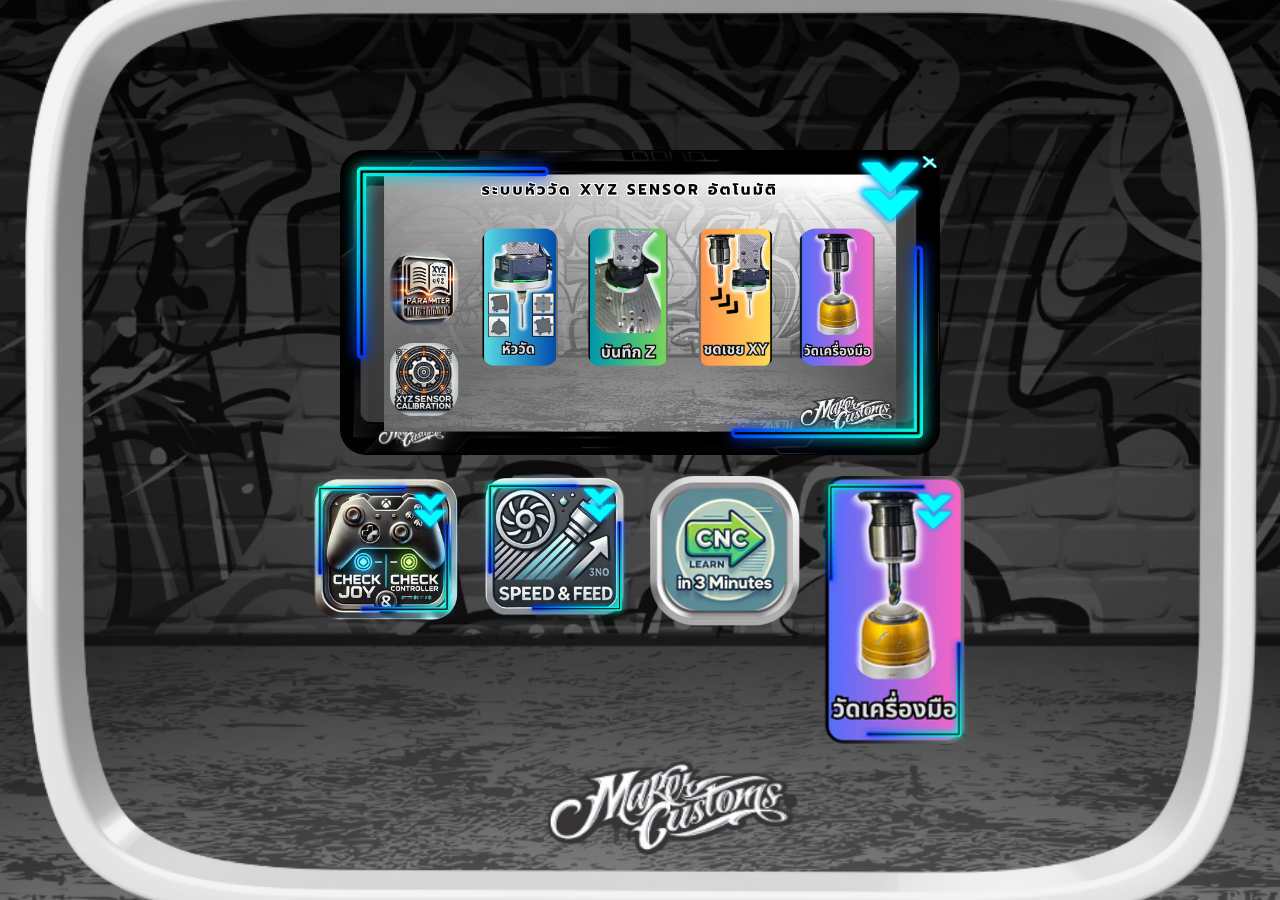
<file: index.html>
<!DOCTYPE html>
<html lang="en">
<head>
    <meta charset="UTF-8">
    <meta name="viewport" content="width=device-width, initial-scale=1.0">
    <title>SAWATDEE CNC USER INTERFACE</title>
    <style>
        body {
            margin: 0;
            padding: 0;
            background: url('mainbg2.png') no-repeat center center fixed;
            background-size: cover;
            font-family: Arial, sans-serif;
            text-align: center;
            display: flex;
            justify-content: center;
            align-items: center;
            height: 100vh;
        }
        .container {
            position: relative;
            width: 80vw;
            height: 80vh;
            max-width: 1000px;
            max-height: 600px;
            display: flex;
            flex-direction: column;
            align-items: center;
            gap: 20px;
        }
        .button-container {
            position: relative;
            display: flex;
            flex-direction: column;
            align-items: center;
        }
        .button-large, .button-small {
            transition: transform 0.3s ease-in-out;
            cursor: pointer;
        }
        .button-large {
            width: 60vw;
            max-width: 600px;
        }
        .button-small {
            width: 12vw;
            max-width: 150px;
        }
        .button-large:hover, .button-small:hover {
            transform: scale(1.1);
        }
        .tooltip {
            visibility: hidden;
            width: 200px;
            background-color: rgba(0, 0, 0, 0.85);
            color: #fff;
            text-align: center;
            padding: 10px;
            border-radius: 6px;
            position: absolute;
            bottom: 110%;
            left: 50%;
            transform: translateX(-50%);
            opacity: 0;
            transition: opacity 0.3s;
            white-space: pre-line;
        }
        .button-container:hover .tooltip {
            visibility: visible;
            opacity: 1;
        }
        .button-row {
            display: flex;
            gap: 20px;
            justify-content: center;
        }
    </style>
</head>
<body>
    <div class="container">
        <div class="button-container" onclick="openPage('HicncAutomation.html')">
            <img src="hicncx_hover.png" class="button-large">
            <div class="tooltip">ระบบหัววัดอัตโนมัติ HICNCX</div>
        </div>
        <div class="button-row">
            <div class="button-container" onclick="openPage('vdo/joy.mp4')">
                <img src="joyc1_hover.png" class="button-small">
                <div class="tooltip">ตรวจสอบและเช็คจอยสติ๊ก</div>
            </div>
            <div class="button-container" onclick="openPage('feedandspeed.html')">
                <img src="sf2.png" class="button-small">
                <div class="tooltip">โปรแกรมช่วยคำนวณความเร็วการตัด</div>
            </div>
            <div class="button-container" onclick="openPage('cnc3min/cnc3min.mp4')">
                <img src="3mincnc.png" class="button-small">
                <div class="tooltip">เรียนรู้ระบบ CNC ใน 3 นาที</div>
            </div>
            <div class="button-container" onclick="openPage('guitoolsensor.html')">
                <img src="toolsetmain_hover.png" class="button-small">
                <div class="tooltip">ฟังก์ชันวัดความยาวเครื่องมือ</div>
            </div>
        </div>
    </div>

    <script>
        function openPage(url) {
            window.location.href = url;
        }
    </script>
</body>
</html>
</file>
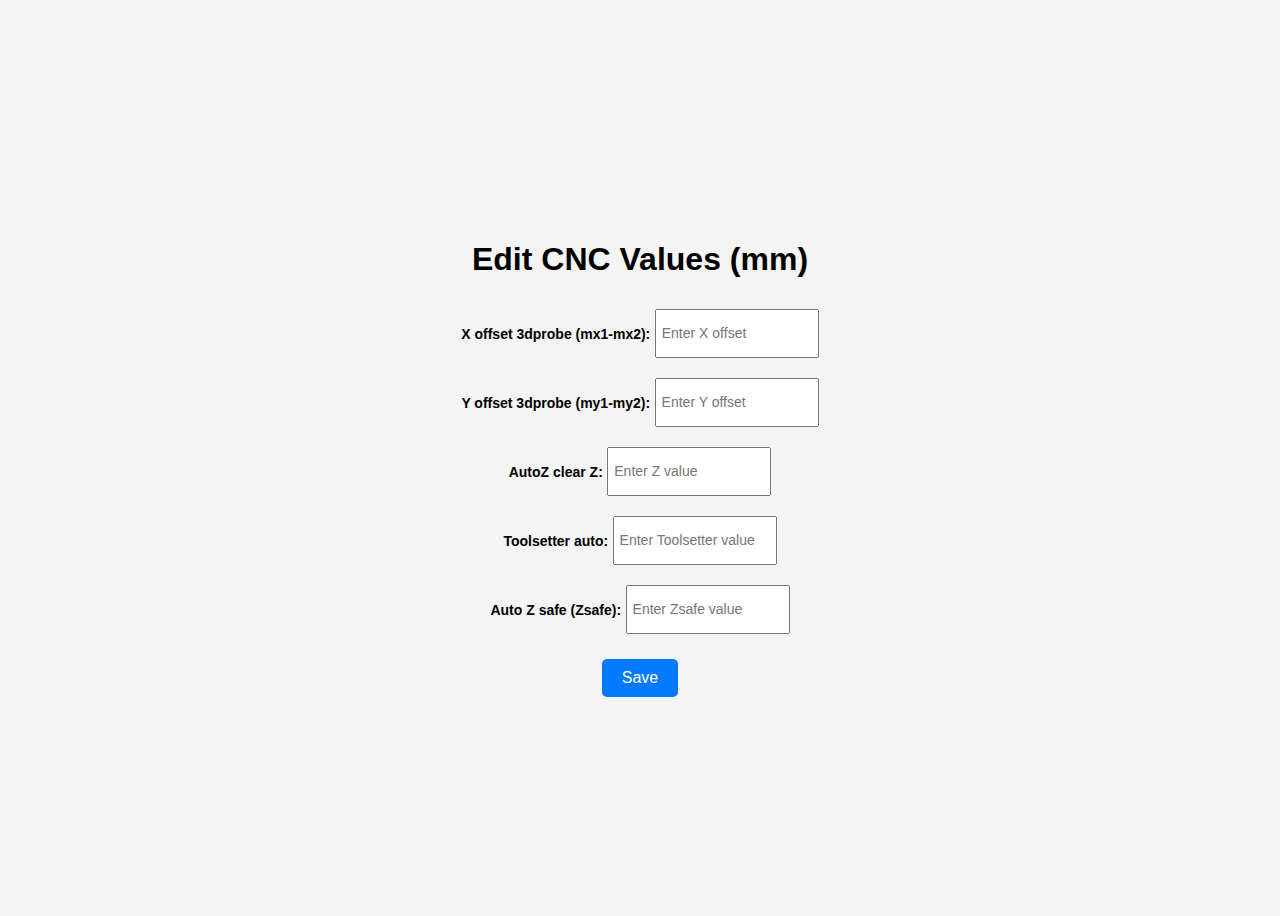
<file: config_hicncx.html>
<!DOCTYPE html>
<html lang="en">
<head>
    <meta charset="UTF-8">
    <meta name="viewport" content="width=device-width, initial-scale=1.0">
    <title>Edit CNC Values</title>
    <style>
        body {
            font-family: 'Segoe UI', sans-serif;
            display: flex;
            flex-direction: column;
            align-items: center;
            justify-content: center;
            height: 100vh;
            background-color: #f4f4f4;
        }
        .input-group {
            margin: 10px;
        }
        .input-group label {
            font-size: 14px;
            font-weight: bold;
        }
        .input-group input {
            width: 150px;
            height: 35px;
            font-size: 14px;
            padding: 5px;
        }
        .button {
            margin-top: 15px;
            padding: 10px 20px;
            font-size: 16px;
            cursor: pointer;
            background-color: #007BFF;
            color: white;
            border: none;
            border-radius: 5px;
        }
    </style>
</head>
<body>
    <h1>Edit CNC Values (mm)</h1>
    <div class="input-group">
        <label>X offset 3dprobe (mx1-mx2):</label>
        <input type="text" id="Xoffset" placeholder="Enter X offset">
    </div>
    <div class="input-group">
        <label>Y offset 3dprobe (my1-my2):</label>
        <input type="text" id="Yoffset" placeholder="Enter Y offset">
    </div>
    <div class="input-group">
        <label>AutoZ clear Z:</label>
        <input type="text" id="Z" placeholder="Enter Z value">
    </div>
    <div class="input-group">
        <label>Toolsetter auto:</label>
        <input type="text" id="H" placeholder="Enter Toolsetter value">
    </div>
    <div class="input-group">
        <label>Auto Z safe (Zsafe):</label>
        <input type="text" id="Zsafe" placeholder="Enter Zsafe value">
    </div>
    <button class="button" onclick="saveValues()">Save</button>

    <script>
        function saveValues() {
            let Xoffset = document.getElementById('Xoffset').value;
            let Yoffset = document.getElementById('Yoffset').value;
            let Z = document.getElementById('Z').value;
            let H = document.getElementById('H').value;
            let Zsafe = document.getElementById('Zsafe').value;
            
            if (Xoffset && Yoffset && Z && H && Zsafe) {
                alert(`ค่าได้ถูกบันทึกเรียบร้อยแล้ว:\nX offset: ${Xoffset}\nY offset: ${Yoffset}\nZ: ${Z}\nToolsetter: ${H}\nZsafe: ${Zsafe}`);
            } else {
                alert('กรุณากรอกค่าทั้งหมดก่อนบันทึก');
            }
        }
    </script>
</body>
</html>
</file>
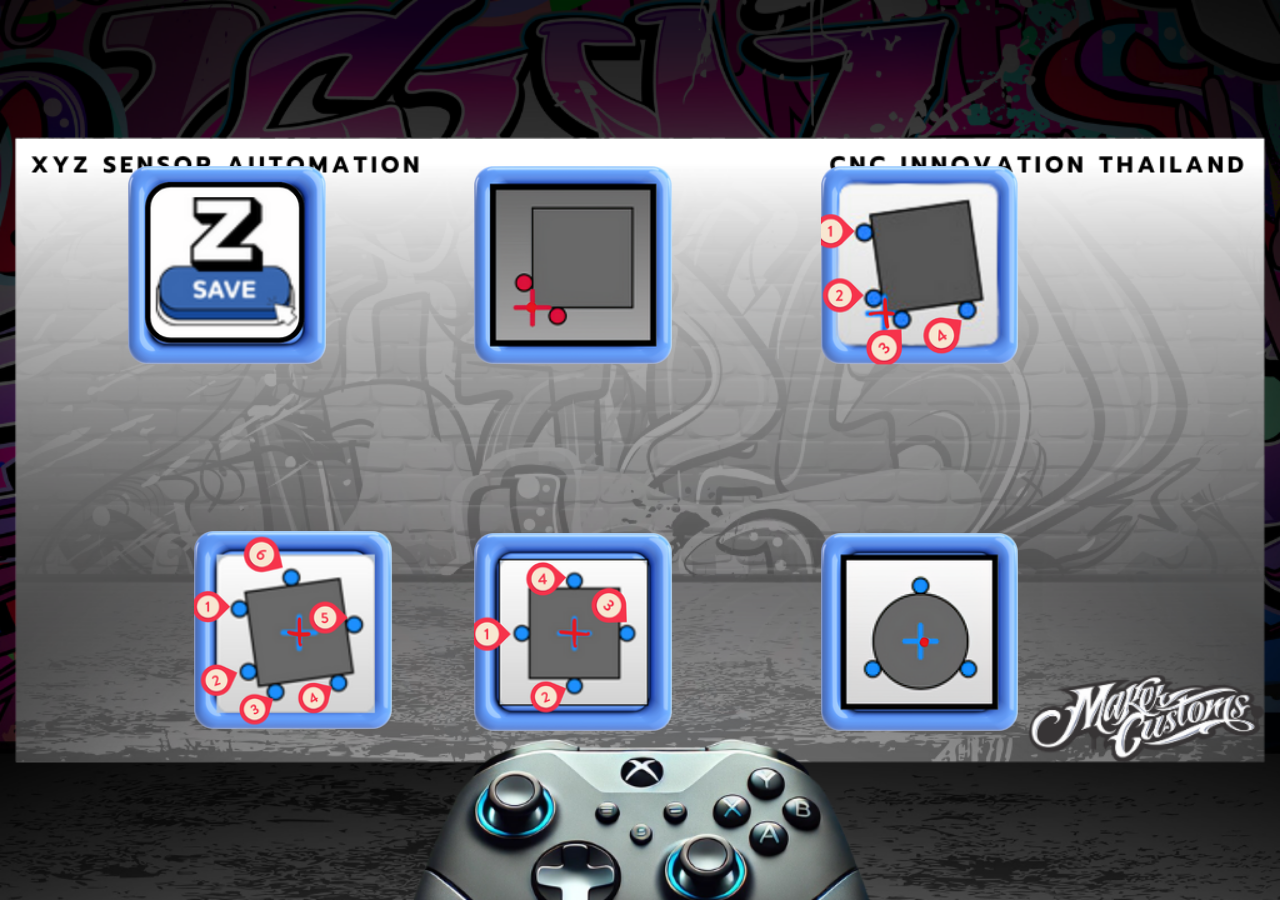
<file: gui_probestep3.html>
<!DOCTYPE html>
<html lang="en">
<head>
    <meta charset="UTF-8">
    <meta name="viewport" content="width=device-width, initial-scale=1.0">
    <title>3D Probe Step 3</title>
    <style>
        body {
            margin: 0;
            padding: 0;
            background: url('joybg.png') no-repeat center center fixed;
            background-size: cover;
            font-family: Arial, sans-serif;
            text-align: center;
            display: flex;
            flex-direction: column;
            align-items: center;
            justify-content: center;
            height: 100vh;
        }
        .container {
            position: relative;
            width: 80vw;
            height: 80vh;
            display: grid;
            grid-template-columns: repeat(3, 1fr);
            gap: 15px;
            align-items: center;
            justify-content: center;
        }
        .button {
            width: 60%; /* ปรับขนาดปุ่มให้เหมาะสม */
            height: auto;
            transition: transform 0.3s ease-in-out;
        }
        .button:hover {
            transform: scale(1.1); /* ขยายปุ่มเมื่อเมาส์ชี้ */
        }
    </style>
</head>
<body>
    <div class="container">
        <img src="zsave3d.png" class="button" onclick="pzSave()">
        <img src="2p.png" class="button" onclick="probe3D()">
        <img src="4pcon2.png" class="button" onclick="fourPointConner()">
        <a href="Xyaxis02_preview.mp4" target="_blank">
            <img src="6pcen2.png" class="button">
        </a>
        <img src="4pcen2.png" class="button" onclick="fourPointCenter()">
        <img src="3p.png" class="button" onclick="threePointCircle()">
    </div>

    <script>
        function pzSave() {
            alert('บันทึกค่า Z');
        }
        function probe3D() {
            alert('เริ่มกระบวนการโพรบ 3D');
        }
        function fourPointConner() {
            alert('โพรบ 4 จุดที่มุม');
        }
        function fourPointCenter() {
            alert('โพรบ 4 จุดที่ศูนย์กลาง');
        }
        function threePointCircle() {
            alert('โพรบ 3 จุดที่วงกลม');
        }
    </script>
</body>
</html>
</file>
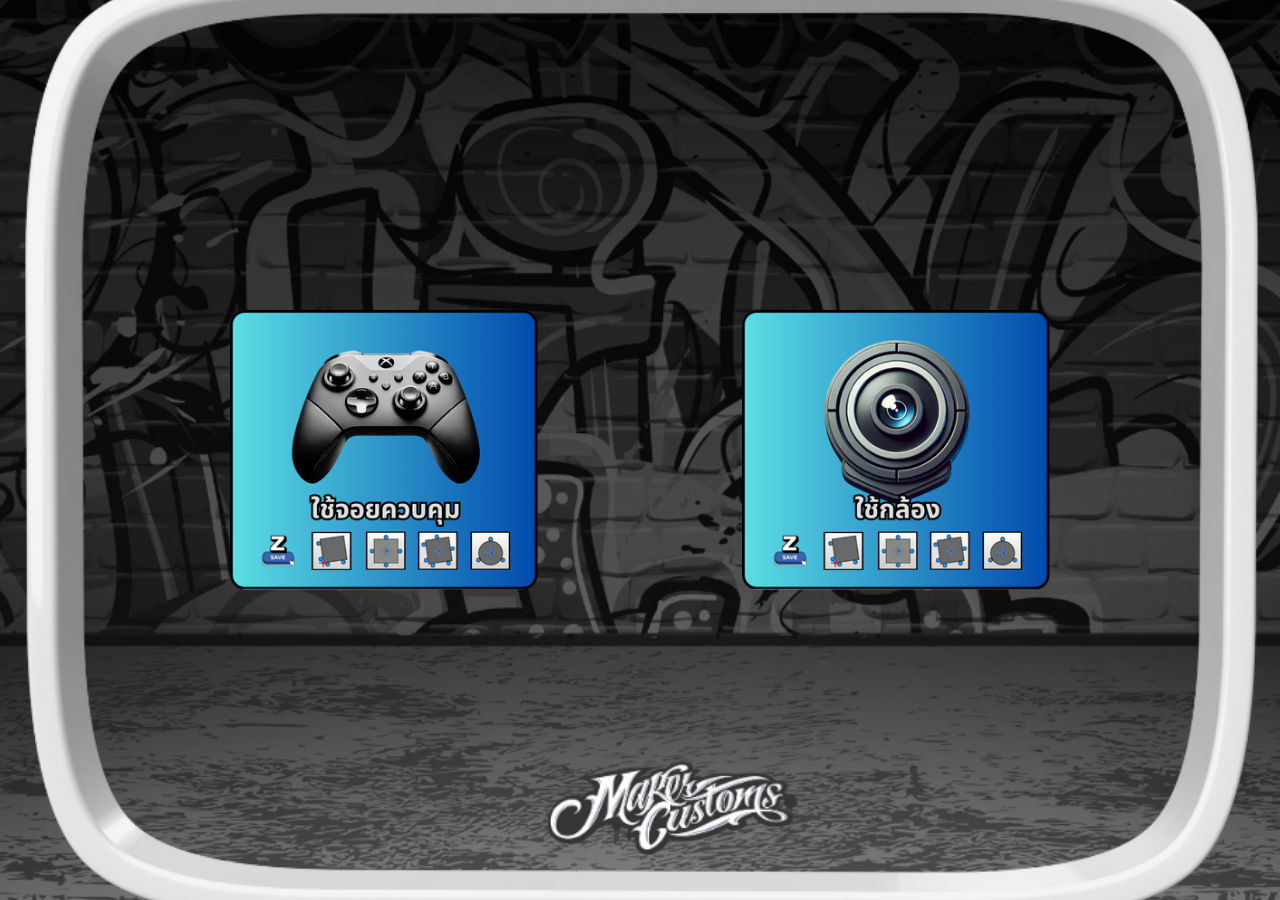
<file: guiprobe_step2.html>
<!DOCTYPE html>
<html lang="en">
<head>
    <meta charset="UTF-8">
    <meta name="viewport" content="width=device-width, initial-scale=1.0">
    <title>3D Probe Step 2</title>
    <style>
        body {
            margin: 0;
            padding: 0;
            background: url('mainbg2.png') no-repeat center center fixed;
            background-size: cover;
            font-family: Arial, sans-serif;
            text-align: center;
            display: flex;
            flex-direction: column;
            align-items: center;
            justify-content: center;
            height: 100vh;
        }
        .container {
            position: relative;
            width: 80vw;
            height: 80vh;
            display: flex;
            justify-content: space-around;
            align-items: center;
        }
        .button {
            width: 30%; /* ขยายขนาดปุ่มให้ใหญ่ขึ้น */
            height: auto;
            transition: transform 0.3s ease-in-out;
        }
        .button:hover {
            transform: scale(1.1); /* ขยายปุ่มเมื่อเมาส์ชี้ */
        }
    </style>
</head>
<body>
    <div class="container">
        <img src="joy3.png" class="button" onclick="xyzProbe2()">
        <img src="camera3.png" class="button" onclick="openCamera()">
    </div>

    <script>
        function xyzProbe2() {
            window.location.href = 'gui_probestep3.html';
        }
        function openCamera() {
            window.location.href = 'guicammain.html';
        }
    </script>
</body>
</html>
</file>
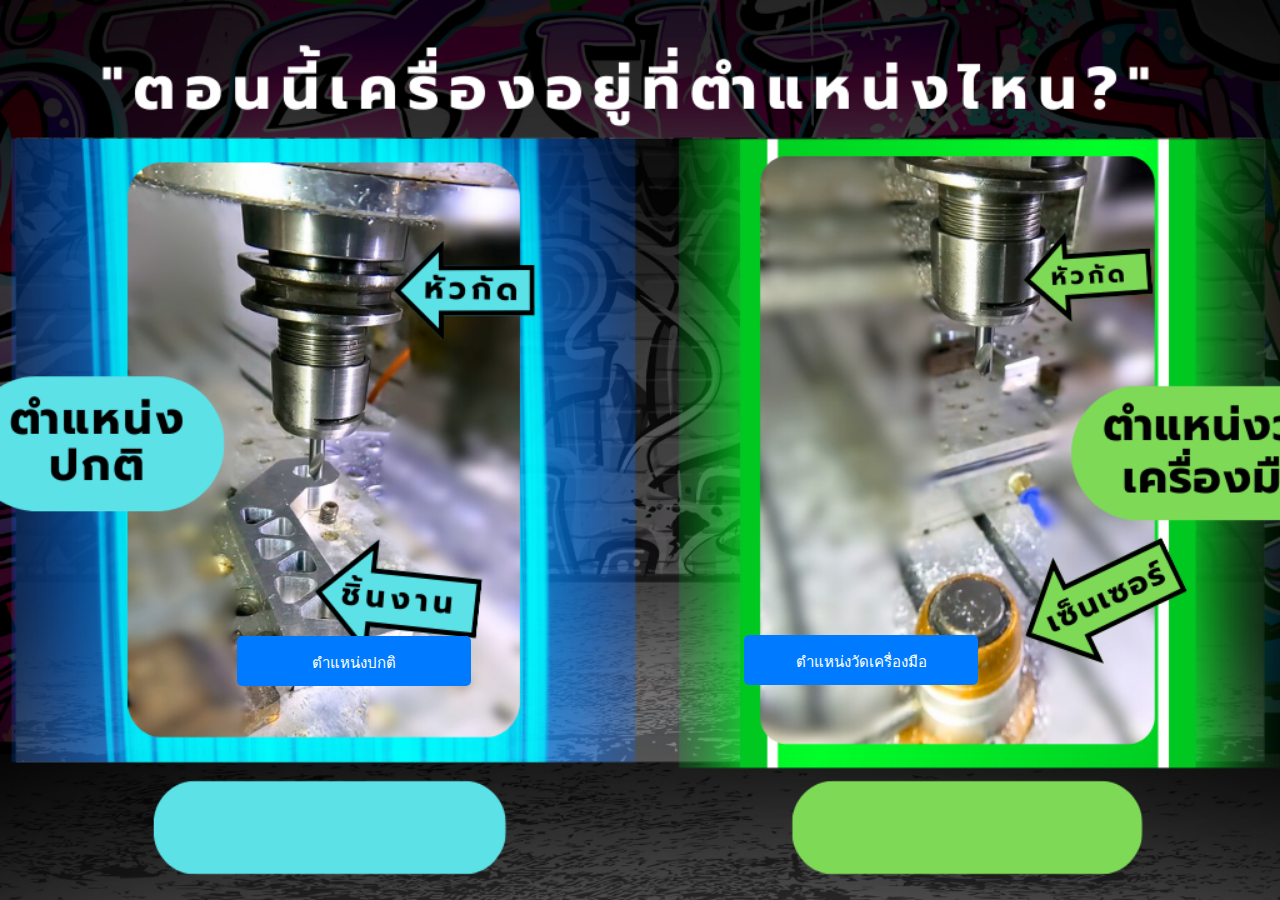
<file: guitoolsensor .html>
<!DOCTYPE html>
<html lang="en">
<head>
    <meta charset="UTF-8">
    <meta name="viewport" content="width=device-width, initial-scale=1.0">
    <title>Tool Sensor Interface</title>
    <style>
        body {
            margin: 0;
            padding: 0;
            background: url('guitoolsensor.png') no-repeat center center fixed;
            background-size: cover;
            font-family: Tahoma, sans-serif;
        }
        .button {
            position: absolute;
            font-size: 15px;
            padding: 15px 30px;
            border: none;
            cursor: pointer;
            background-color: #007BFF;
            color: white;
            border-radius: 5px;
        }
        #button20 {
            left: 237px;
            top: 636px;
            width: 234px;
            height: 50px;
        }
        #button21 {
            left: 744px;
            top: 635px;
            width: 234px;
            height: 50px;
        }
    </style>
</head>
<body>
    <button class="button" id="button20" onclick="processNormal()">ตำแหน่งปกติ</button>
    <button class="button" id="button21" onclick="processMeasurement()">ตำแหน่งวัดเครื่องมือ</button>

    <script>
        function processNormal() {
            alert('เริ่มกระบวนการตำแหน่งปกติ');
            // แทนที่ด้วยฟังก์ชันจริง เช่น window.open('process_normal.html', '_blank');
        }
        function processMeasurement() {
            alert('เริ่มกระบวนการตำแหน่งวัดเครื่องมือ');
            // แทนที่ด้วยฟังก์ชันจริง เช่น window.open('process_measurement.html', '_blank');
        }
    </script>
</body>
</html>
</file>
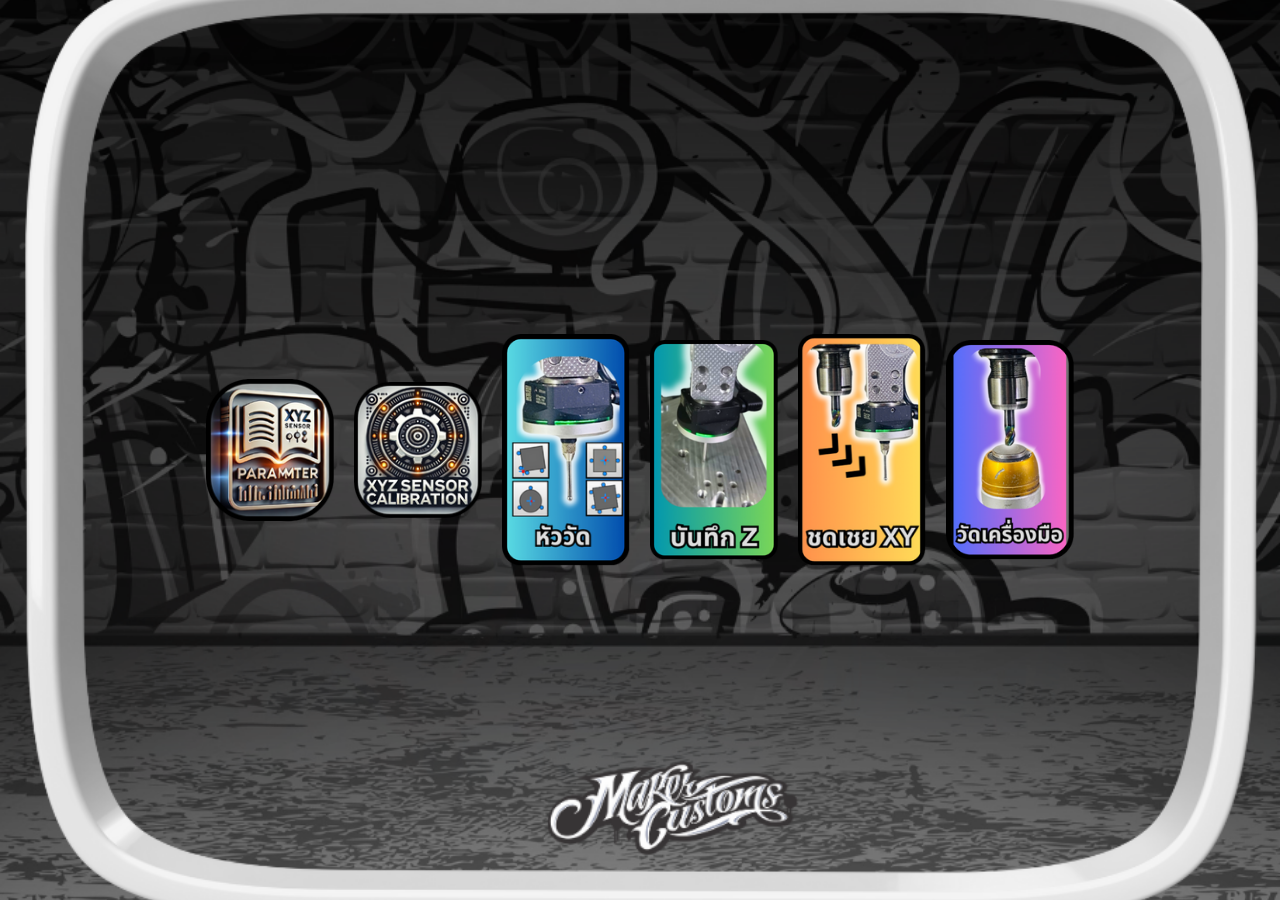
<file: HicncAutomation.html>
<!DOCTYPE html>
<html lang="en">
<head>
    <meta charset="UTF-8">
    <meta name="viewport" content="width=device-width, initial-scale=1.0">
    <title>HICNCX Automation</title>
    <style>
        body {
            margin: 0;
            padding: 0;
            background: url('mainbg2.png') no-repeat center center fixed;
            background-size: cover;
            font-family: Arial, sans-serif;
            display: flex;
            justify-content: center;
            align-items: center;
            height: 100vh;
        }
        .container {
            position: relative;
            width: 80vw;
            height: 80vh;
            max-width: 1200px;
            max-height: 720px;
            display: flex;
            flex-wrap: wrap;
            justify-content: center;
            align-items: center;
            gap: 20px;
        }
        .button-container {
            position: relative;
            display: flex;
            flex-direction: column;
            align-items: center;
        }
        .button {
            width: 10vw;
            max-width: 180px;
            transition: transform 0.3s ease-in-out;
        }
        .button:hover {
            transform: scale(1.1);
        }
        .tooltip {
            visibility: hidden;
            width: 250px;
            background-color: rgba(0, 0, 0, 0.85);
            color: #fff;
            text-align: center;
            padding: 10px;
            border-radius: 8px;
            position: absolute;
            bottom: 110%;
            left: 50%;
            transform: translateX(-50%);
            opacity: 0;
            transition: opacity 0.3s;
            white-space: pre-line;
        }
        .button-container:hover .tooltip {
            visibility: visible;
            opacity: 1;
        }
    </style>
</head>
<body>
    <div class="container">
        <div class="button-container">
            <img src="data2.png" class="button" onclick="openData()">
            <div class="tooltip">ค่าพารามิเตอร์
รวมค่าตัวเลขที่ปรับเทียบแล้ว
ปรับค่าได้เพื่อความแม่นยำสูงสุด
Toolsetter Auto ปรับค่าแค่ ±0.01-1mm</div>
        </div>
        <div class="button-container">
            <img src="xyzsetup2.png" class="button" onclick="openXYZSetup()">
            <div class="tooltip">การสอบเทียบ
ระบบสอบเทียบกึ่งอัตโนมัติ ใช้เวลาประมาณ 5 นาที
ระบบช่วยตั้งค่าพร้อมภาพประกอบ
ควรดูวิดีโอก่อนเริ่ม เพื่อความเข้าใจที่ดีขึ้น
แก้ไขปัญหา 3D Probe หรือหัววัดได้ง่ายขึ้น
เตรียมแผ่นพลาสติกแข็ง/อะลูมิเนียม และดอกสว่าน 6 มม.</div>
        </div>
        <div class="button-container">
            <img src="3dprobe2.png" class="button" onclick="xyzProbe()">
            <div class="tooltip">หัววัด (Probe)
ระบบวัดอัตโนมัติทั้งหมด
วัดระนาบ, แกน X/Y และความยาวเครื่องมือ
ควบคุมได้ทั้งจอยสติ๊กและกล้อง</div>
        </div>
        <div class="button-container">
            <img src="savez2.png" class="button" onclick="saveZX()">
            <div class="tooltip">บันทึกแกน Z (Z Save)
คำสั่งอิสระสำหรับคำนวณความสูงของชิ้นงาน (แกน Z)
ใช้ร่วมกับการวัดความยาวเครื่องมือ</div>
        </div>
        <div class="button-container">
            <img src="offset2.png" class="button" onclick="offsetXYZ()">
            <div class="tooltip">ชดเชยแกน X/Y (XY Compensation)
ฟังก์ชันอิสระสำหรับชดเชยค่าการวัด
เพิ่มความแม่นยำในการตั้งตำแหน่งชิ้นงาน</div>
        </div>
        <div class="button-container">
            <img src="toolset2.png" class="button" onclick="atzX()">
            <div class="tooltip">วัดความยาวเครื่องมือ (Tool Length Measurement)
ออกแบบให้ใช้งานแยกอิสระ
เลือกโหมดการใช้งานตามต้องการ
ศึกษาคู่มือก่อนใช้เพื่อความแม่นยำ</div>
        </div>
    </div>
    <script>
        function openData() { window.open('config_hicncx.html', '_blank'); }
        function openXYZSetup() { window.open('startxyzsetup.html', '_blank'); }
        function xyzProbe() { window.open('guiprobe_step2.html', '_blank'); }
        function saveZX() { window.open('autozsave.html', '_blank'); }
        function offsetXYZ() { window.open('autoxyoffset.html', '_blank'); }
        function atzX() { window.open('guitoolsensor.html', '_blank'); }
    </script>
</body>
</html>
</file>
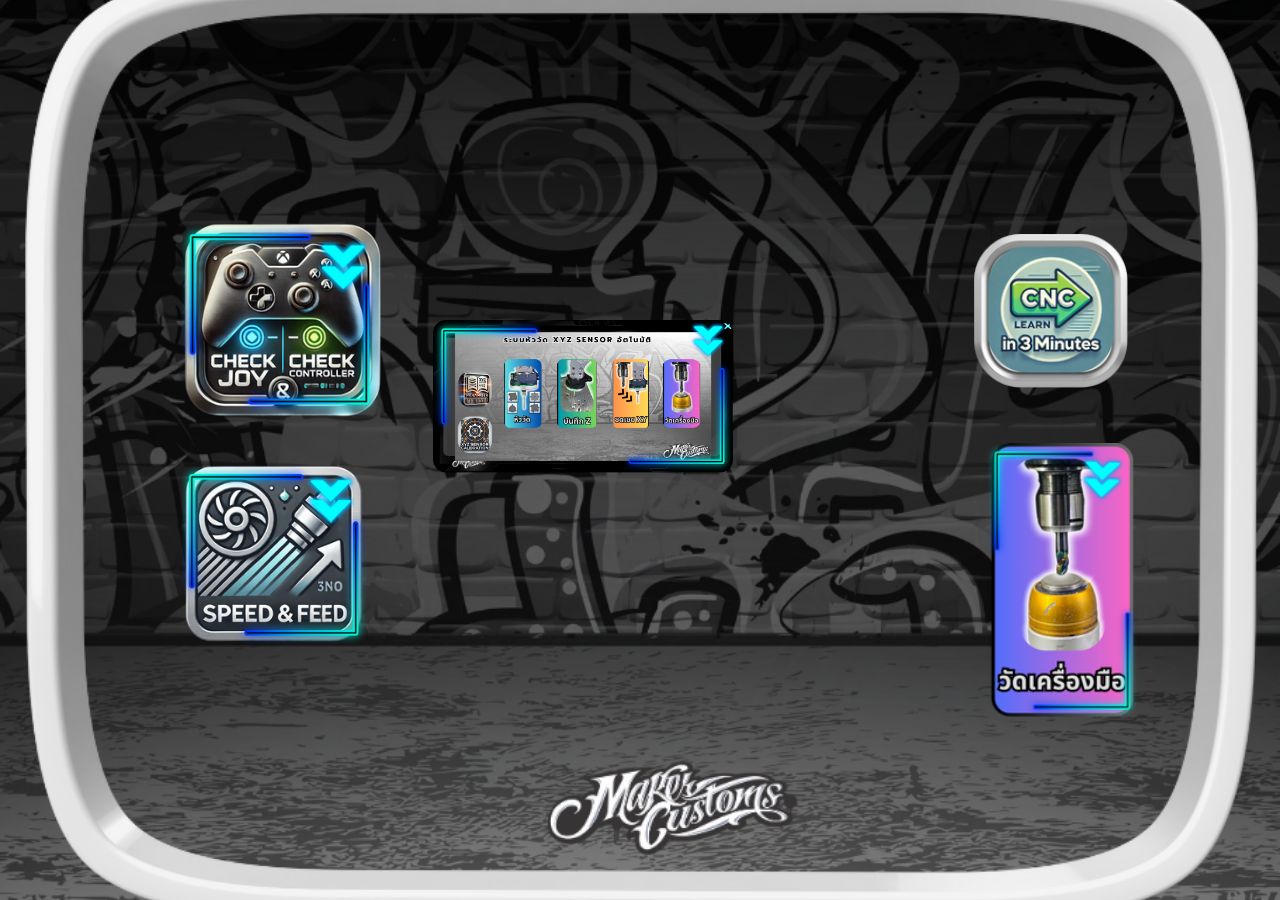
<file: hicncx.html>
<!DOCTYPE html>
<html lang="en">
<head>
    <meta charset="UTF-8">
    <meta name="viewport" content="width=device-width, initial-scale=1.0">
    <title>SAWATDEE CNC USER INTERFACE</title>
    <style>
        body {
            margin: 0;
            padding: 0;
            background: url('mainbg2.png') no-repeat center center fixed;
            background-size: cover;
            font-family: Arial, sans-serif;
            text-align: center;
            display: flex;
            justify-content: center;
            align-items: center;
            height: 100vh;
        }
        .container {
            position: relative;
            width: 90vw;
            height: 90vh;
            max-width: 1200px;
            max-height: 720px;
        }
        .button {
            position: absolute;
            transition: transform 0.3s ease-in-out;
        }
        .button:hover {
            transform: scale(1.1);
        }
        #Button1 {
            width: 16vw;
            max-width: 210px;
        }
        #Button2 {
            width: 16vw;
            max-width: 190px;
        }
        #Button3 {
            width: 40vw;
            max-width: 300px;
        }
        #Button4 {
            width: 12vw;
            max-width: 180px;
        }
        #Button5 {
            width: 12vw;
            max-width: 170px;
        }
    </style>
</head>
<body>
    <div class="container">
        <img src="joyc1_hover.png" id="Button1" class="button" style="left: 10%; top: 18%;" onclick="openJoy()">
        <img src="sf2.png" id="Button2" class="button" style="left: 10%; top: 52%;" onclick="openSF()">
        <img src="hicncx_hover.png" id="Button3" class="button" style="left: 32%; top: 32%;" onclick="openHicncx()">
        <img src="toolsetmain_hover.png" id="Button4" class="button" style="left: 80%; top: 49%;" onclick="openATZ()">
        <img src="3mincnc.png" id="Button5" class="button" style="left: 79%; top: 20%;" onclick="openCNC3Min()">
    </div>

    <script>
        function openJoy() {
            window.open('vdo/joy.mp4', '_blank');
        }
        function openSF() {
            window.open('feedandspeed.html', '_blank');
        }
        function openHicncx() {
            window.open('HicncAutomation.html', '_blank');
        }
        function openATZ() {
            window.open('guitoolsensor.html', '_blank');
        }
        function openCNC3Min() {
            window.open('vdo/CNC3MIN2.mp4', '_blank');
            window.open('youtubemaker.html', '_blank');
        }
    </script>
</body>
</html>
</file>
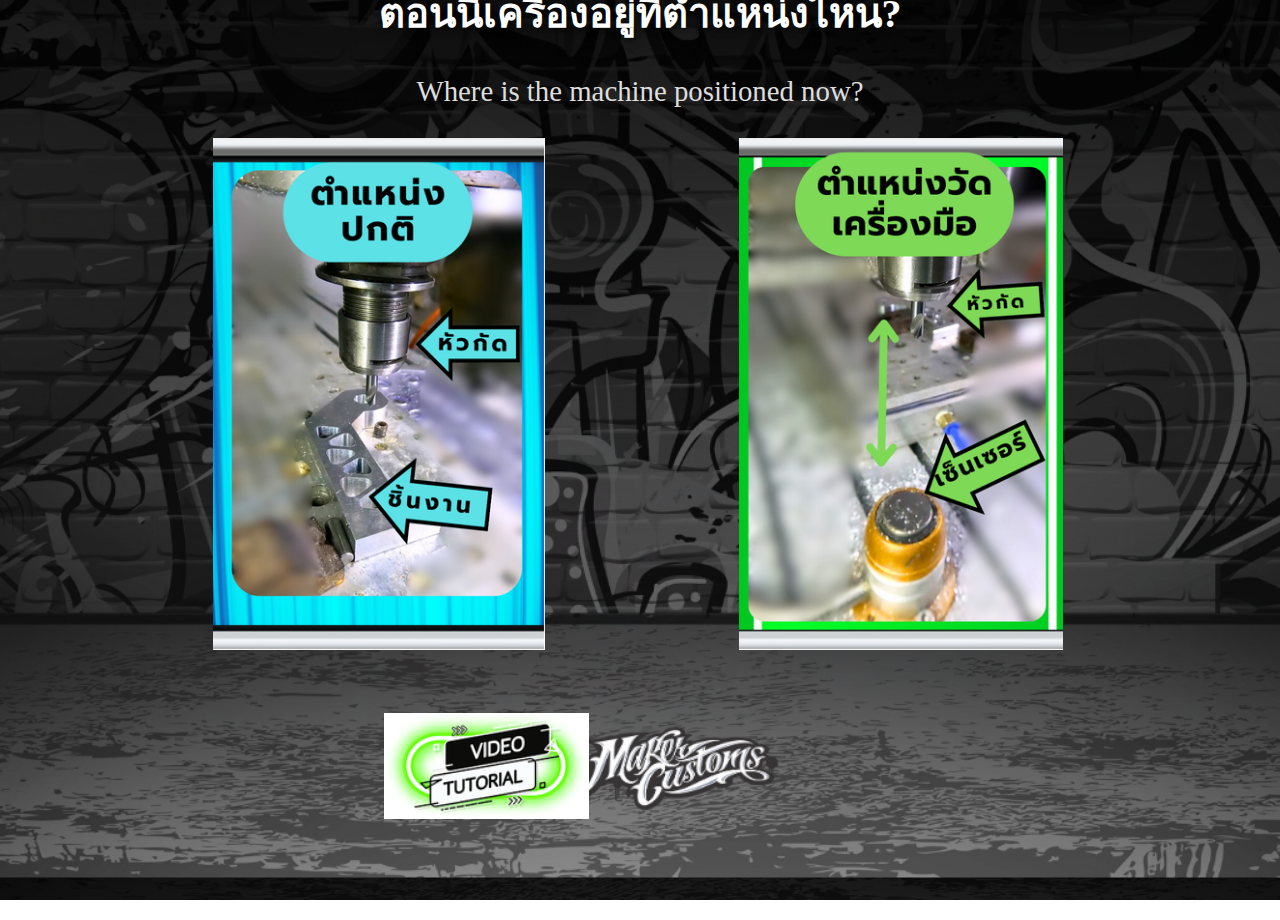
<file: toolsetscreen.html>
<!DOCTYPE html>
<html lang="th">
<head>
    <meta charset="UTF-8">
    <meta name="viewport" content="width=device-width, initial-scale=1.0">
    <title>CNC Toolset</title>
    <style>
        * {
            margin: 0;
            padding: 0;
            box-sizing: border-box;
        }

        body {
            background: url('toolsetbg.png') no-repeat center center fixed;
            background-size: cover;
            display: flex;
            justify-content: center;
            align-items: center;
            height: 100vh;
            flex-direction: column;
            gap: 10px;
        }

        .header {
            font-size: 2.5rem;
            font-weight: bold;
            color: white;
            text-align: center;
            text-shadow: 2px 2px 8px rgba(0, 0, 0, 0.8);
            margin-bottom: 20px;
        }

        .sub-header {
            font-size: 1.8rem;
            color: #ddd;
            text-align: center;
            margin-bottom: 20px;
        }

        .top-buttons {
            display: flex;
            width: 100%;
            justify-content: center;
            gap: 10px;
        }

        .button {
            position: relative;
            width: 40%;
            aspect-ratio: 1 / 1;
            transition: transform 0.3s ease;
            cursor: pointer;
        }

        .button img {
            width: 100%;
            height: 100%;
            object-fit: contain;
            border-radius: 10px;
        }

        .button:hover {
            transform: scale(1.1);
        }

        .tooltip {
            position: absolute;
            bottom: 110%;
            left: 50%;
            transform: translateX(-50%);
            background: rgba(0, 0, 0, 0.8);
            color: #fff;
            padding: 5px 10px;
            border-radius: 5px;
            font-size: 14px;
            white-space: nowrap;
            opacity: 0;
            transition: opacity 0.3s ease;
            pointer-events: none;
        }

        .button:hover .tooltip {
            opacity: 1;
        }

        .bottom-button {
            width: 40%;
            aspect-ratio: 2 / 1;
        }
    </style>
</head>
<body>

<div class="header">ตอนนี้เครื่องอยู่ที่ตำแหน่งไหน?</div>
<div class="sub-header">Where is the machine positioned now?</div>

<div class="top-buttons">
    <div class="button">
        <img src="tp1.png" alt="ตำแหน่งปกติ">
        <div class="tooltip">ตำแหน่งปกติ</div>
    </div>
    <div class="button">
        <img src="tp2.png" alt="ตำแหน่งวัดเครื่องมือ">
        <div class="tooltip">ตำแหน่งวัดเครื่องมือ</div>
    </div>
</div>

<div class="bottom-button">
    <div class="button">
        <img src="videoicon.png" alt="วิดีโอสอน">
        <div class="tooltip">วิดีโอสอน</div>
    </div>
</div>

</body>
</html>
</file>
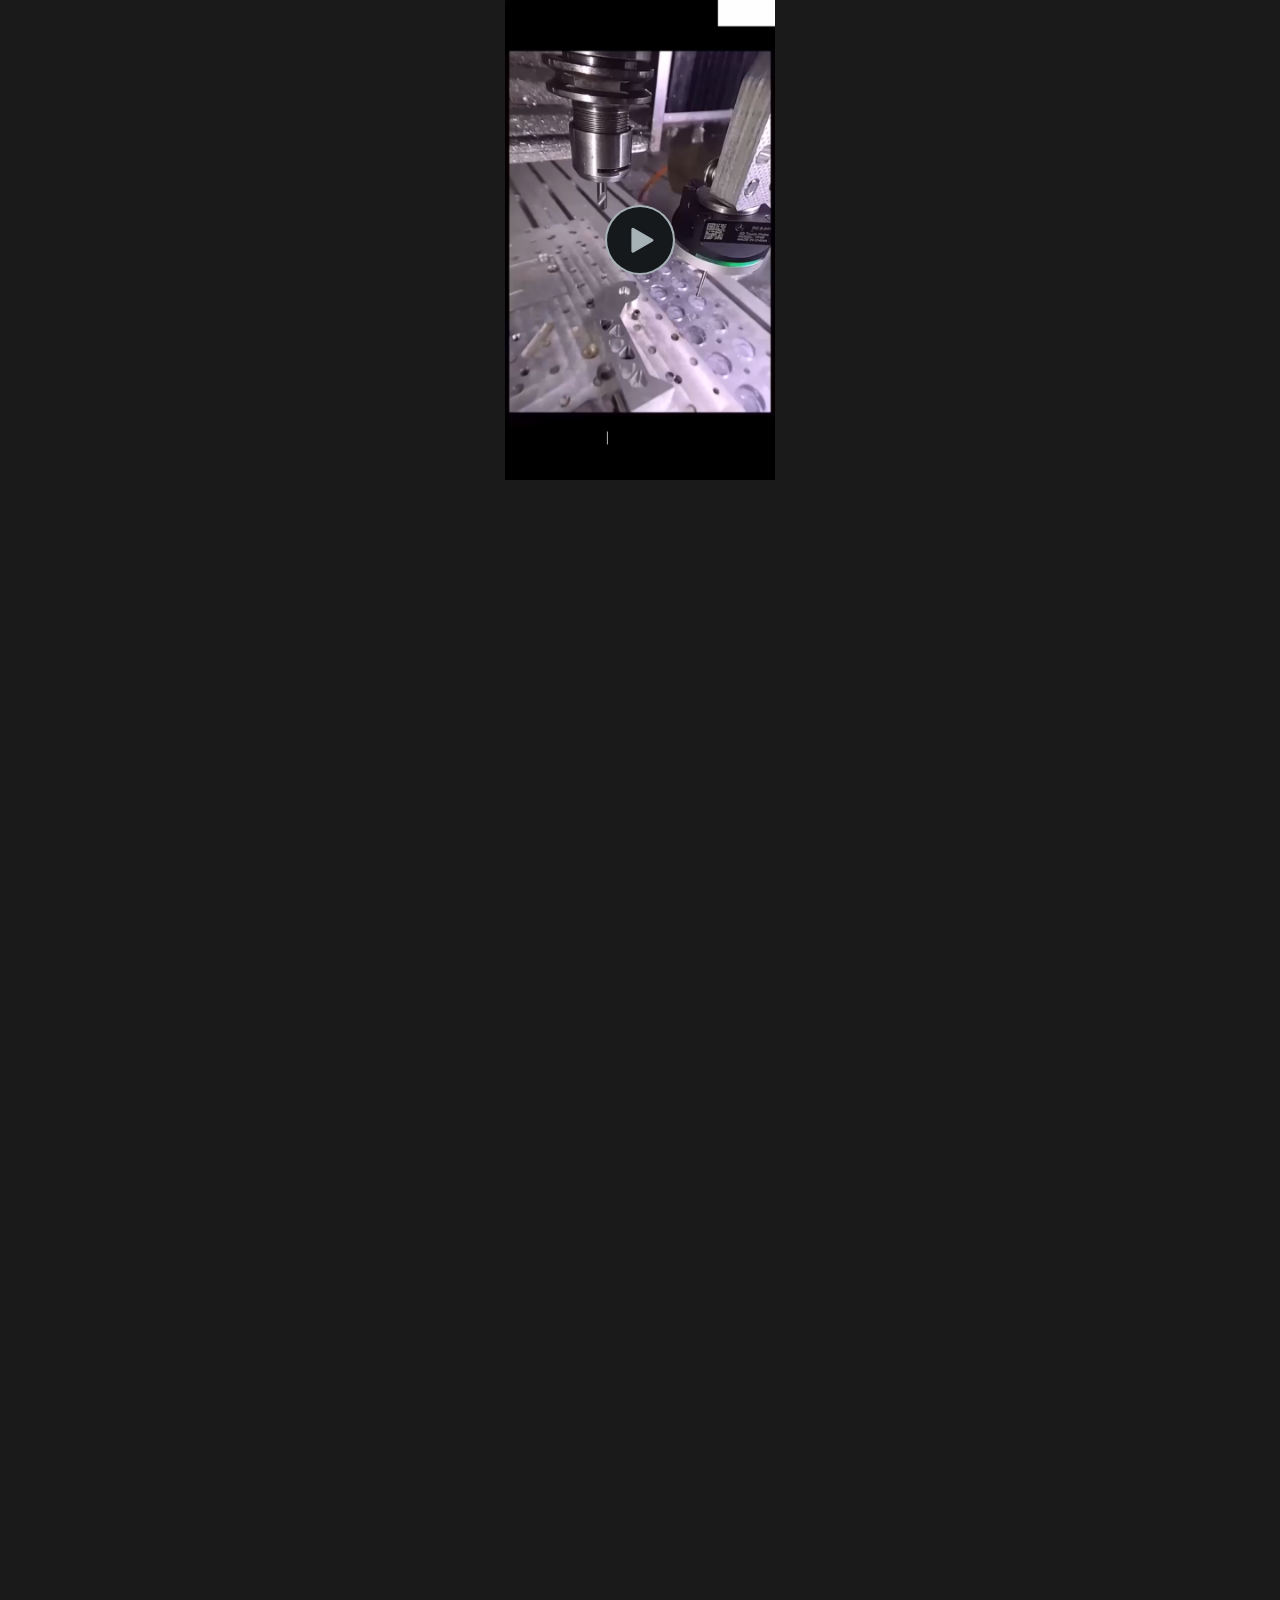
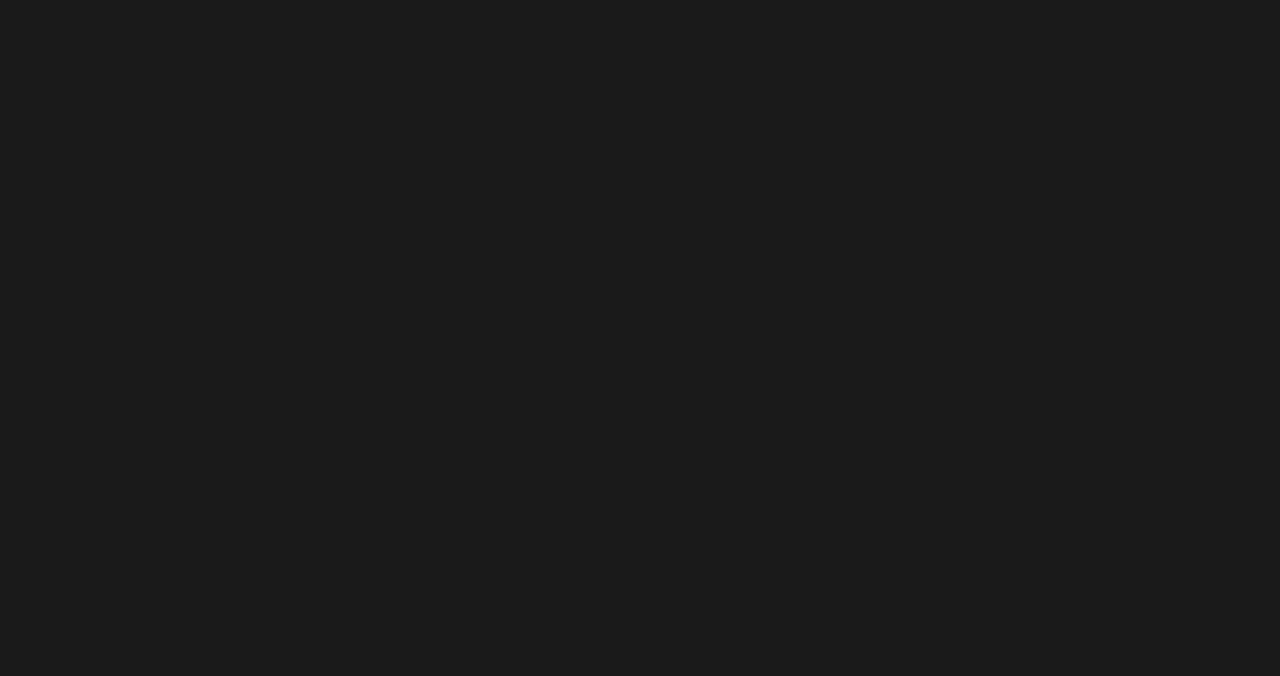
<file: cnc3min/cnc3min.html>
<!DOCTYPE HTML>
<html>
<head>

<meta name="google" value="notranslate" /> 
<meta http-equiv="Content-Type" content="text/html; charset=utf-8" />
<meta http-equiv="X-UA-Compatible" content="IE=edge,chrome=1">
<title>Created by Camtasia 2024</title>

<link href="cnc3min_embed.css" rel="stylesheet" type="text/css">
</head>
<body>
<div class="smart-player-embed-container">
<iframe class="smart-player-embed-iframe" id="embeddedSmartPlayerInstance" src="cnc3min_player.html?embedIFrameId=embeddedSmartPlayerInstance" scrolling="no" frameborder="0" webkitAllowFullScreen mozallowfullscreen allowFullScreen></iframe>
</div>
<script src="scripts/embedded-smart-player.min.js"></script>

</body>
</html>
</file>
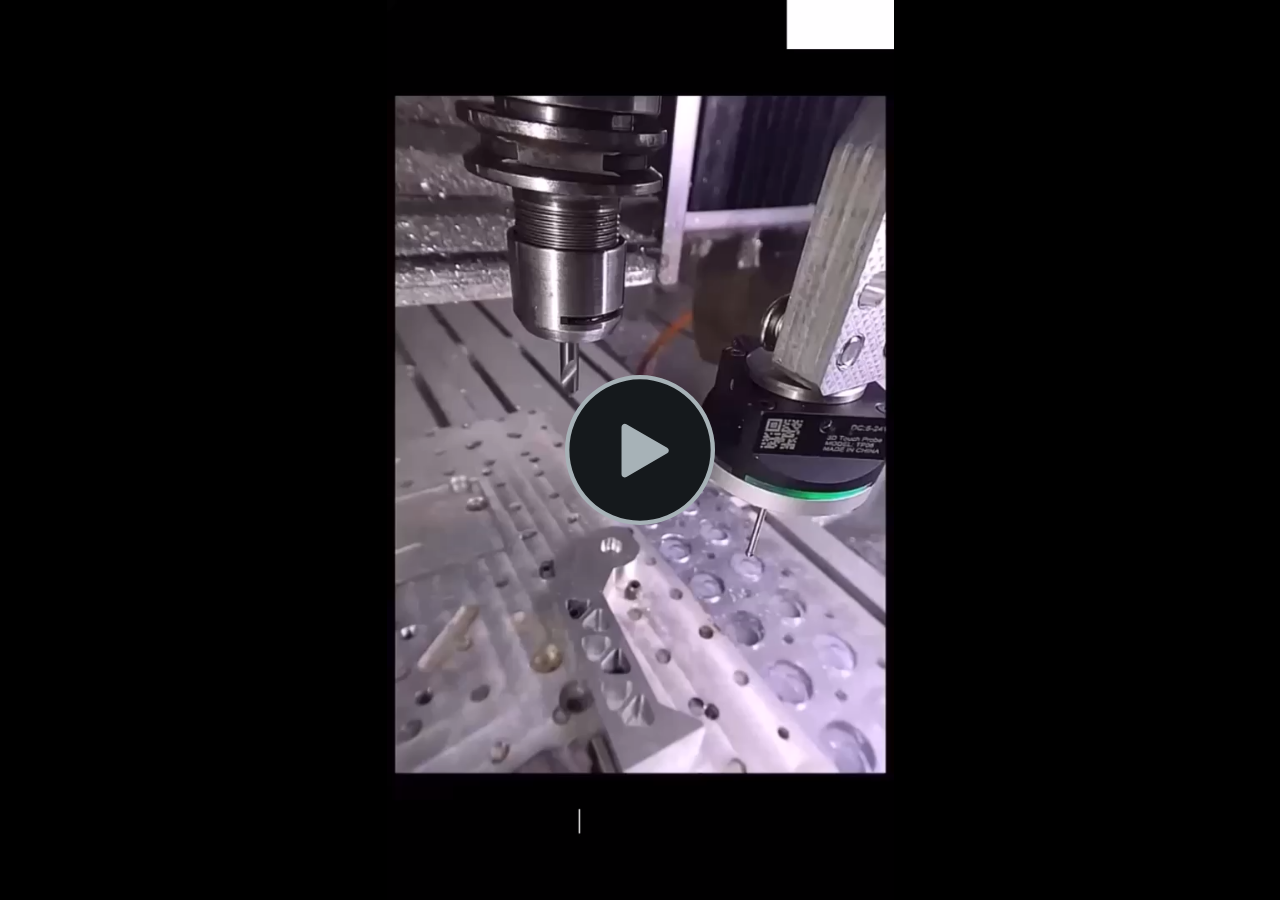
<file: cnc3min/cnc3min_player.html>
<!DOCTYPE html>
<!-- saved from url=(0014)about:internet -->
<html>
<head>
<meta name="google" value="notranslate" /> 
<meta http-equiv="Content-Type" content="text/html; charset=utf-8" />
<meta name="viewport" content="width=device-width, initial-scale=1" />
<meta http-equiv="X-UA-Compatible" content="IE=edge,chrome=1">
<title></title>
<link href="skins/remix/techsmith-smart-player.min.css" rel="stylesheet" type="text/css" />

<style>
html, body {
	background-color: #1a1a1a;
}
</style>
</head>
<body>

<div id="tscVideoContent">
    <img width="32px" height="32px" style="position: absolute; top: 50%; left: 50%; margin: -16px 0 0 -16px"
         src="[data-uri]">
</div>

<script src="scripts/config_xml.js"></script>
<script type="text/javascript">
    (function (window) {
        function setup(TSC) {
             TSC.playerConfiguration.addMediaSrc("cnc3min.mp4");
             TSC.playerConfiguration.setXMPSrc("cnc3min_config.xml");
             TSC.playerConfiguration.setAutoHideControls(true);
             TSC.playerConfiguration.setBackgroundColor("#000000");
             TSC.playerConfiguration.setCaptionsEnabled(false);
             TSC.playerConfiguration.setSidebarEnabled(false);
             TSC.playerConfiguration.setTheme(TSC.themeNames.DUSK);
             TSC.playerConfiguration.allowFastForward = true;
             TSC.playerConfiguration.skipVideoControlsEnabled = true;
             TSC.playerConfiguration.skipVideoDuration = 10;
             
             TSC.playerConfiguration.setAutoPlayMedia(false);
             TSC.playerConfiguration.setPosterImageSrc("cnc3min_First_Frame.png");
             TSC.playerConfiguration.setIsSearchable(true);
             TSC.playerConfiguration.setEndActionType("stop");
             TSC.playerConfiguration.setEndActionParam("true");
             TSC.playerConfiguration.setAllowRewind(-1);
             

             TSC.localizationStrings.setLanguage(TSC.languageCodes.ENGLISH);

            TSC.mediaPlayer.init("#tscVideoContent");
        }

        function loadScript(e,t){if(!e||!(typeof e==="string")){return}var n=document.createElement("script");if(typeof document.attachEvent==="object"){n.onreadystatechange=function(){if(n.readyState==="complete"||n.readyState==="loaded"){if(t){t()}}}}else{n.onload=function(){if(t){t()}}}n.src=e;document.getElementsByTagName("head")[0].appendChild(n)}

        loadScript('scripts/techsmith-smart-player.min.js', function() {
            setup(window["TSC"]);
        });
    }(window));
</script>
</body>
</html>
</file>
<file: cnc3min/cnc3min_embed.css>
@charset "utf-8";

html, body {
  margin: 0;
  width: 100%;
  text-align: center;
  background-color: #1a1a1a;
  box-sizing: border-box;
  overflow: hidden;
}

.smart-player-embed-container {
  margin-left: auto;
  margin-right: auto;
  max-width: 270px;
  height: 0;
  overflow: hidden;
  padding-top: calc(480 / 270 * 100%);
  position: relative;
}

.smart-player-embed-iframe {
  position: absolute;
  top: 0;
  left: 0;
  width: 100%;
  height: 100%;
  max-width: 270px;
  max-height: 480px;
}

.smart-player-embed-iframe:-ms-fullscreen { 
  max-width: 100%;
  max-height: 100%;
}

@media screen and ( max-height: 480px )
{
   .smart-player-embed-iframe {
     max-height: 100vh;
   }
}
</file>
